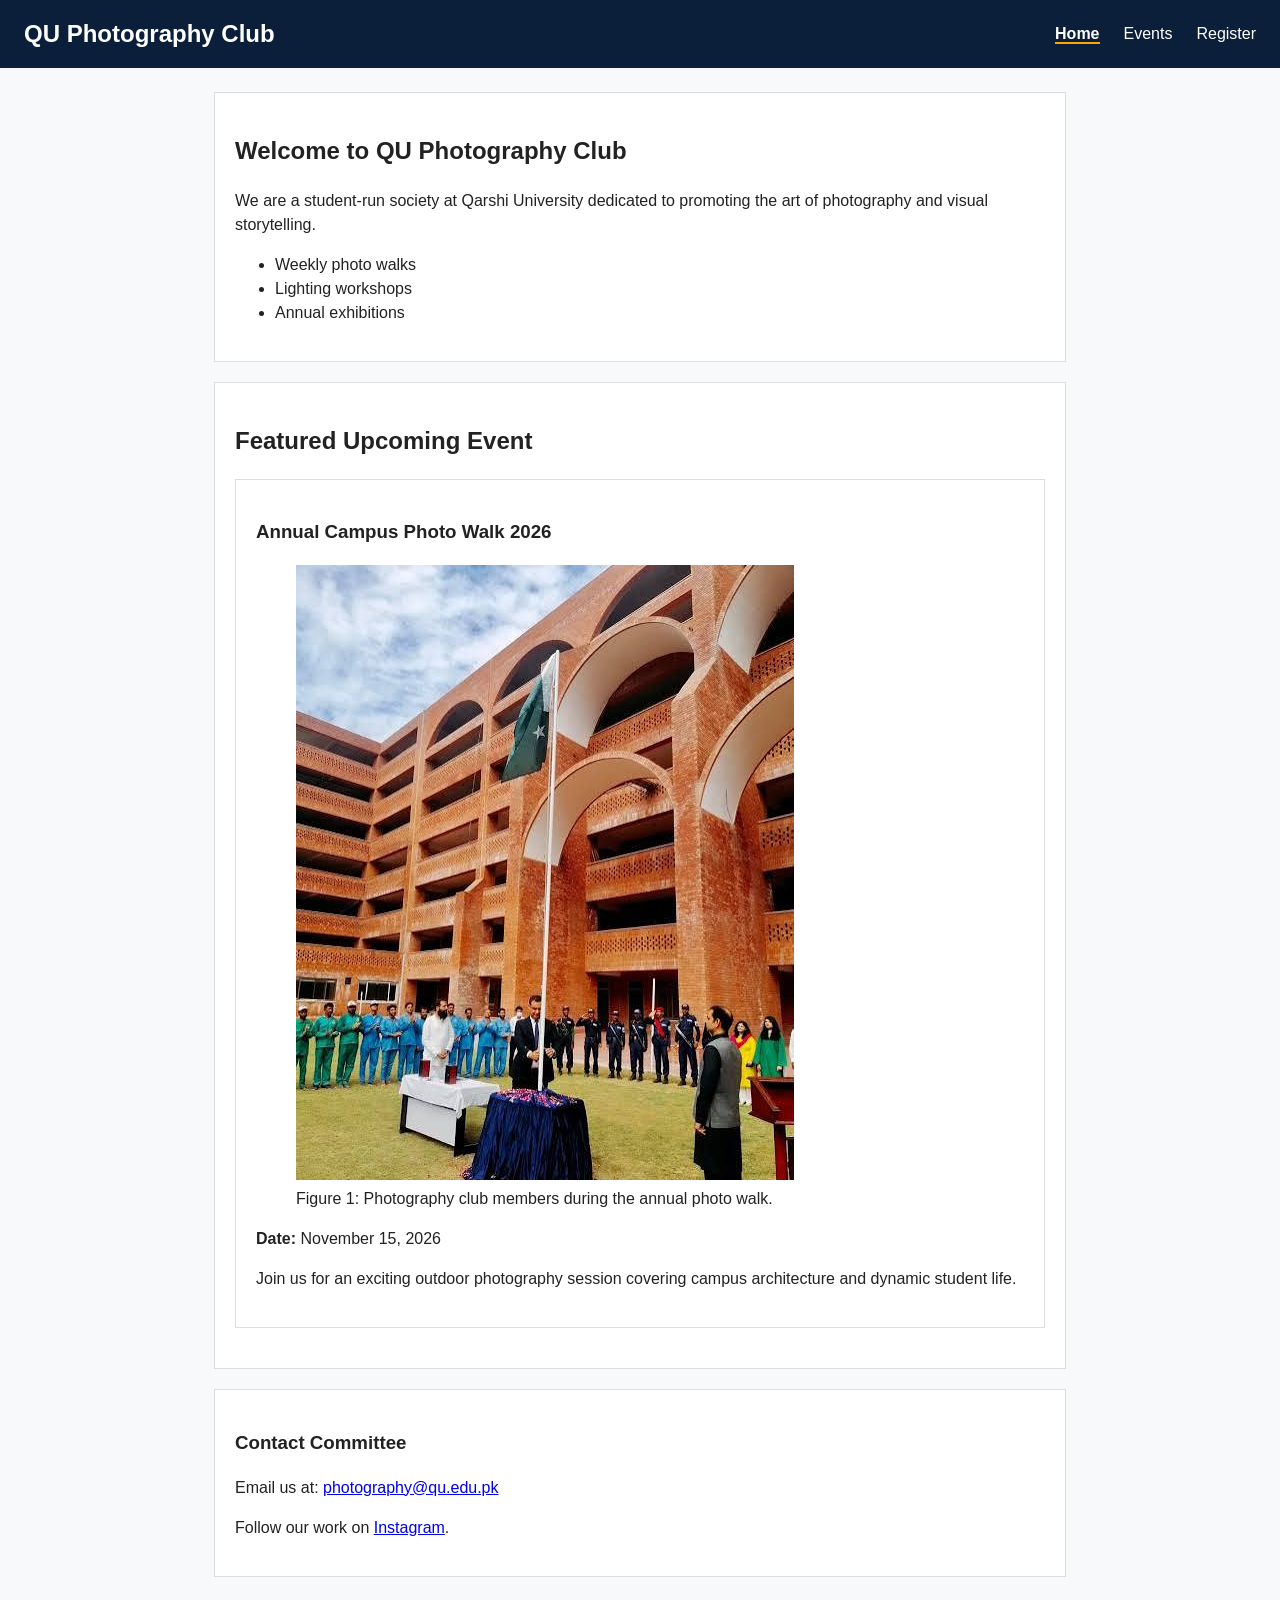
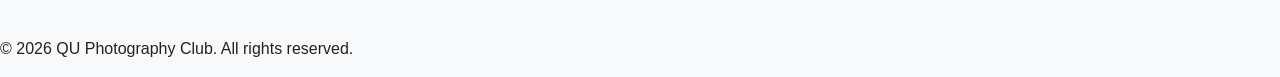
<file: index.html>
<!DOCTYPE html>
<html lang="en">
<head>
    <meta charset="UTF-8">
    <meta name="viewport" content="width=device-width, initial-scale=1.0">
    <title>QU Photography Club - Home</title>
    <link rel="stylesheet" href="css/styles.css">
</head>
<body>

    <header>
        <h1>QU Photography Club</h1>
        <nav>
            <ul>
                <li><a href="index.html" class="active">Home</a></li>
                <li><a href="events.html">Events</a></li>
                <li><a href="register.html">Register</a></li>
            </ul>
        </nav>
    </header>

    <main>
        <section>
            <h2>Welcome to QU Photography Club</h2>
            <p>We are a student-run society at Qarshi University dedicated to promoting the art of photography and visual storytelling.</p>
            <ul>
                <li>Weekly photo walks</li>
                <li>Lighting workshops</li>
                <li>Annual exhibitions</li>
            </ul>
        </section>

        <section>
            <h2>Featured Upcoming Event</h2>
            <article>
                <h3>Annual Campus Photo Walk 2026</h3>
                <figure>
                    <img src="images/photowalk.jpg" alt="Members capturing photos during campus walk">
                    <figcaption>Figure 1: Photography club members during the annual photo walk.</figcaption>
                </figure>
                <p><strong>Date:</strong> <time datetime="2026-11-15">November 15, 2026</time></p>
                <p>Join us for an exciting outdoor photography session covering campus architecture and dynamic student life.</p>
            </article>
        </section>

        <aside>
            <h3>Contact Committee</h3>
            <p>Email us at: <a href="mailto:photography@qu.edu.pk">photography@qu.edu.pk</a></p>
            <p>Follow our work on <a href="https://instagram.com" target="_blank" rel="noopener">Instagram</a>.</p>
        </aside>
    </main>

    <footer>
        <p>&copy; 2026 QU Photography Club. All rights reserved.</p>
    </footer>

</body>
</html>
</file>
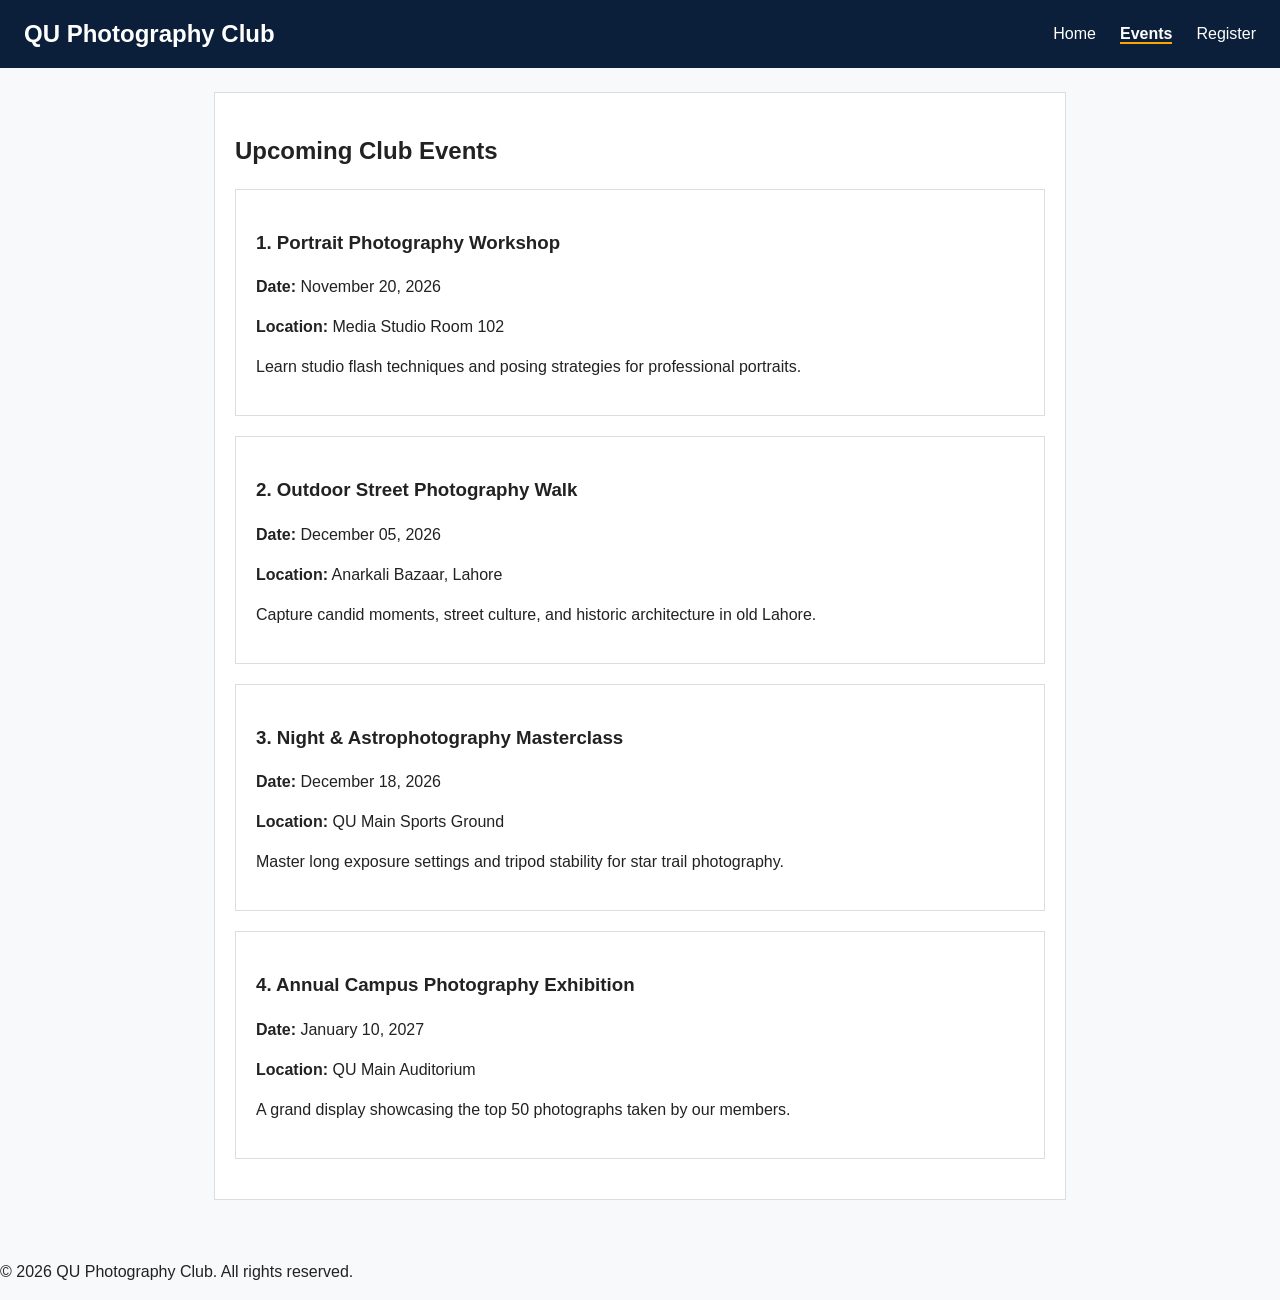
<file: events.html>
<!DOCTYPE html>
<html lang="en">
<head>
    <meta charset="UTF-8">
    
    <meta name="viewport" content="width=device-width, initial-scale=1.0">
    <title>QU Photography Club - Events</title>
    
    <link rel="stylesheet" href="css/styles.css">
</head>
<body>


    <header>
        <h1>QU Photography Club</h1>
        <nav>
            <ul>
                <li><a href="index.html">Home</a></li>
                <li><a href="events.html" class="active">Events</a></li>
                <li><a href="register.html">Register</a></li>
            </ul>
        </nav>
    </header>

    
    <main>
  
        <section>
            <h2>Upcoming Club Events</h2>

            <article>
                <h3>1. Portrait Photography Workshop</h3>
                <p><strong>Date:</strong> <time datetime="2026-11-20">November 20, 2026</time></p>
                <p><strong>Location:</strong> Media Studio Room 102</p>
                <p>Learn studio flash techniques and posing strategies for professional portraits.</p>
            </article>

            <article>
                <h3>2. Outdoor Street Photography Walk</h3>
                <p><strong>Date:</strong> <time datetime="2026-12-05">December 05, 2026</time></p>
                <p><strong>Location:</strong> Anarkali Bazaar, Lahore</p>
                <p>Capture candid moments, street culture, and historic architecture in old Lahore.</p>
            </article>

            <article>
                <h3>3. Night & Astrophotography Masterclass</h3>
                <p><strong>Date:</strong> <time datetime="2026-12-18">December 18, 2026</time></p>
                <p><strong>Location:</strong> QU Main Sports Ground</p>
                <p>Master long exposure settings and tripod stability for star trail photography.</p>
            </article>

            <article>
                <h3>4. Annual Campus Photography Exhibition</h3>
                <p><strong>Date:</strong> <time datetime="2027-01-10">January 10, 2027</time></p>
                <p><strong>Location:</strong> QU Main Auditorium</p>
                <p>A grand display showcasing the top 50 photographs taken by our members.</p>
            </article>
        </section>
    </main>

    
    <footer>
        <p>&copy; 2026 QU Photography Club. All rights reserved.</p>
    </footer>

</body>
</html>
</file>
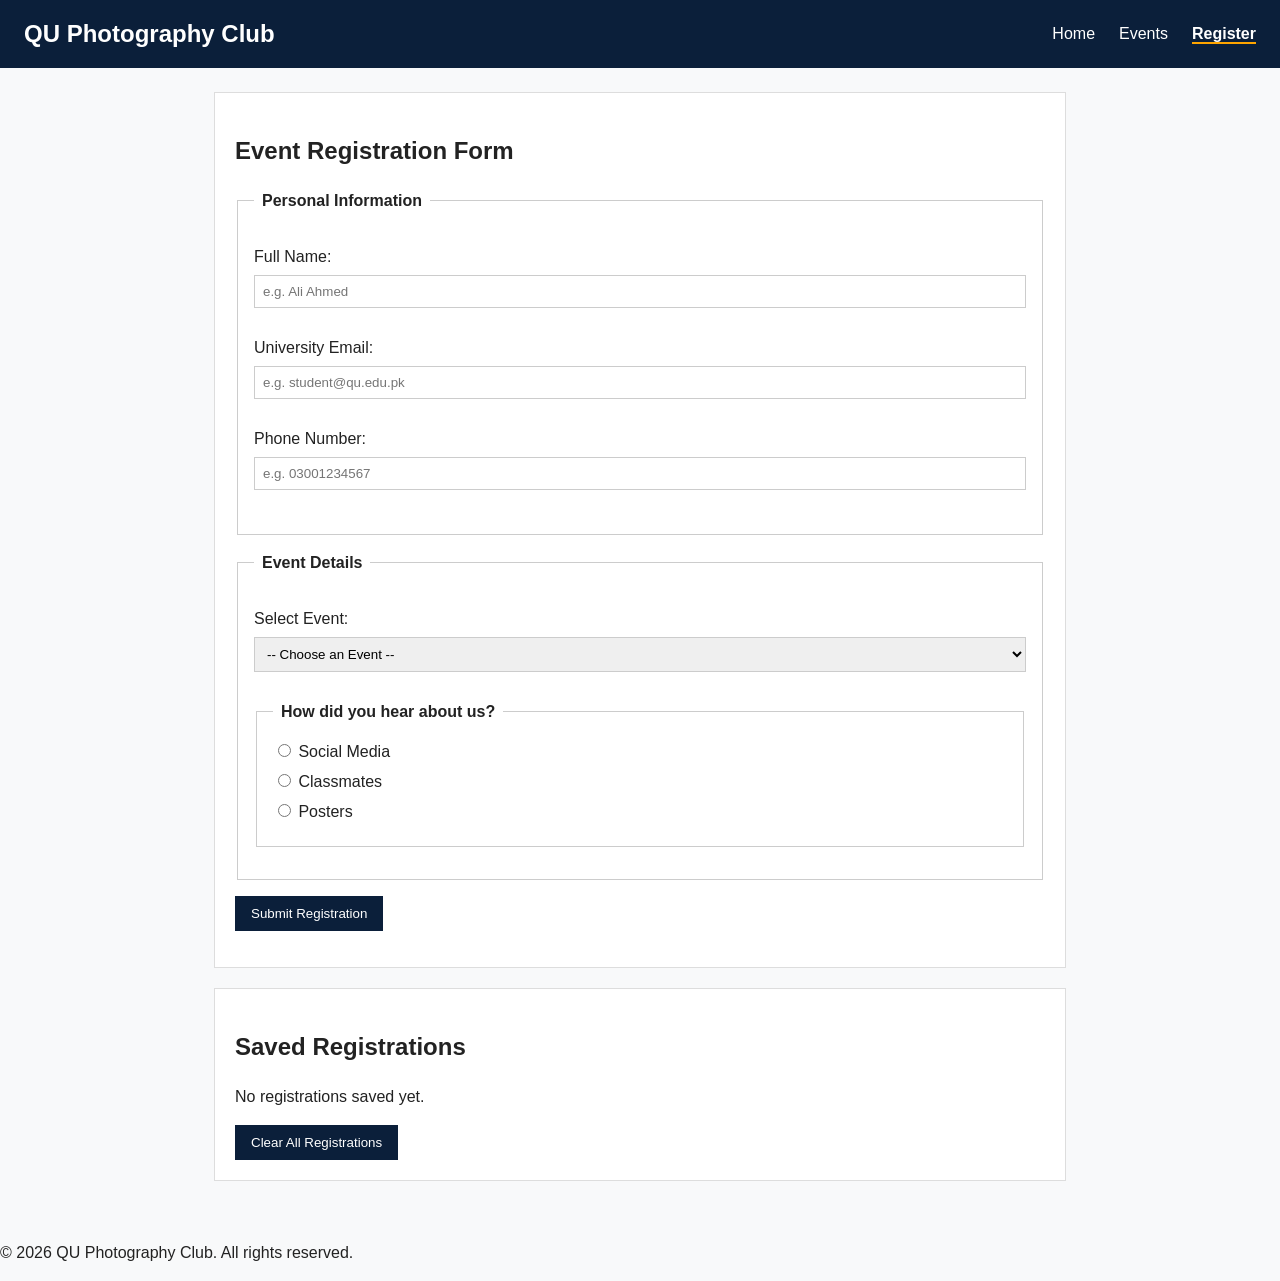
<file: register.html>
<!DOCTYPE html>
<html lang="en">
<head>
    <meta charset="UTF-8">
    <meta name="viewport" content="width=device-width, initial-scale=1.0">
    <title>QU Photography Club - Register</title>
    <link rel="stylesheet" href="css/styles.css">
</head>
<body>

    <header>
        <h1>QU Photography Club</h1>
        <nav>
            <ul>
                <li><a href="index.html">Home</a></li>
                <li><a href="events.html">Events</a></li>
                <li><a href="register.html" class="active">Register</a></li>
            </ul>
        </nav>
    </header>

    <main>
        <section>
            <h2>Event Registration Form</h2>
            <div id="confirmation-msg" class="msg-box" style="display: none;"></div>

            <form id="registrationForm" action="/submit" method="POST">
                <fieldset>
                    <legend>Personal Information</legend>
                    <p>
                        <label for="fullName">Full Name:</label>
                        <input type="text" id="fullName" name="fullName" required minlength="3" placeholder="e.g. Ali Ahmed">
                    </p>
                    <p>
                        <label for="email">University Email:</label>
                        <input type="email" id="email" name="email" required placeholder="e.g. student@qu.edu.pk">
                    </p>
                    <p>
                        <label for="phone">Phone Number:</label>
                        <input type="tel" id="phone" name="phone" pattern="03[0-9]{9}" placeholder="e.g. 03001234567" required>
                    </p>
                </fieldset>

                <fieldset>
                    <legend>Event Details</legend>
                    <p>
                        <label for="eventChoice">Select Event:</label>
                        <select id="eventChoice" name="eventChoice" required>
                            <option value="">-- Choose an Event --</option>
                            <option value="Portrait Photography Workshop">Portrait Photography Workshop</option>
                            <option value="Outdoor Street Photography Walk">Outdoor Street Photography Walk</option>
                            <option value="Night & Astrophotography Masterclass">Night & Astrophotography Masterclass</option>
                            <option value="Annual Campus Photography Exhibition">Annual Campus Photography Exhibition</option>
                        </select>
                    </p>

                    <fieldset>
                        <legend>How did you hear about us?</legend>
                        <label><input type="radio" name="hearAbout" value="Social Media" required> Social Media</label>
                        <label><input type="radio" name="hearAbout" value="Classmates"> Classmates</label>
                        <label><input type="radio" name="hearAbout" value="Posters"> Posters</label>
                    </fieldset>
                </fieldset>

                <p>
                    <button type="submit">Submit Registration</button>
                </p>
            </form>
        </section>

        <section>
            <h2>Saved Registrations</h2>
            <div id="table-container"></div>
            <button id="clearBtn">Clear All Registrations</button>
        </section>
    </main>

    <footer>
        <p>&copy; 2026 QU Photography Club. All rights reserved.</p>
    </footer>

    <!-- Lecture 2 Slide 45: Web Storage API (localStorage) Script -->
    <script>
        document.addEventListener("DOMContentLoaded", function () {
            const form = document.getElementById("registrationForm");
            const confirmationMsg = document.getElementById("confirmation-msg");
            const tableContainer = document.getElementById("table-container");
            const clearBtn = document.getElementById("clearBtn");

            displayRegistrations();

            form.addEventListener("submit", function (e) {
                e.preventDefault();

                const newRegistration = {
                    fullName: document.getElementById("fullName").value,
                    email: document.getElementById("email").value,
                    phone: document.getElementById("phone").value,
                    eventChoice: document.getElementById("eventChoice").value,
                    hearAbout: document.querySelector('input[name="hearAbout"]:checked').value
                };

                let registrations = JSON.parse(localStorage.getItem("clubRegistrations")) || [];
                registrations.push(newRegistration);
                
                // Lecture 2 Slide 45: Save value using localStorage.setItem
                localStorage.setItem("clubRegistrations", JSON.stringify(registrations));

                confirmationMsg.style.display = "block";
                confirmationMsg.innerText = "Success! Registration saved successfully.";
                form.reset();

                displayRegistrations();
            });

            function displayRegistrations() {
                // Lecture 2 Slide 45: Read value using localStorage.getItem
                let registrations = JSON.parse(localStorage.getItem("clubRegistrations")) || [];
                if (registrations.length === 0) {
                    tableContainer.innerHTML = "<p>No registrations saved yet.</p>";
                    return;
                }

                let html = `
                    <table>
                        <thead>
                            <tr>
                                <th>Name</th>
                                <th>Email</th>
                                <th>Phone</th>
                                <th>Event</th>
                                <th>Source</th>
                            </tr>
                        </thead>
                        <tbody>
                `;

                registrations.forEach(function (reg) {
                    html += `
                        <tr>
                            <td>${reg.fullName}</td>
                            <td>${reg.email}</td>
                            <td>${reg.phone}</td>
                            <td>${reg.eventChoice}</td>
                            <td>${reg.hearAbout}</td>
                        </tr>
                    `;
                });

                html += `</tbody></table>`;
                tableContainer.innerHTML = html;
            }

            clearBtn.addEventListener("click", function () {
                // Lecture 2 Slide 45: Remove item using localStorage.removeItem
                localStorage.removeItem("clubRegistrations");
                confirmationMsg.style.display = "none";
                displayRegistrations();
            });
        });
    </script>

</body>
</html>
</file>
<file: css/styles.css>
* {
    box-sizing: border-box;
}

body {
    font-family: "Segoe UI", Arial, sans-serif;
    font-size: 16px;
    line-height: 1.5;
    color: #222222;
    margin: 0;
    background-color: #f8f9fa;
}

header {
    background-color: #0b1f3a;
    color: #ffffff;
    padding: 16px 24px;
    display: flex;
    justify-content: space-between;
    align-items: center;
}

header h1 {
    margin: 0;
    font-size: 24px;
}

nav ul {
    display: flex;
    gap: 24px;
    list-style: none;
    margin: 0;
    padding: 0;
}

nav a {
    color: #ffffff;
    text-decoration: none;
}

nav a.active {
    font-weight: bold;
    border-bottom: 2px solid orange;
}


main {
    padding: 24px;
    max-width: 900px;
    margin: 0 auto;
}

section, article, aside {
    background: #ffffff;
    padding: 20px;
    margin-bottom: 20px;
    border: 1px solid #dddddd;
}

img {
    max-width: 100%;
    height: auto;
}

fieldset {
    border: 1px solid #cccccc;
    padding: 16px;
    margin-bottom: 16px;
}

legend {
    font-weight: bold;
    padding: 0 8px;
}

label {
    display: block;
    margin-bottom: 6px;
}

input[type="text"],
input[type="email"],
input[type="tel"],
select {
    width: 100%;
    padding: 8px;
    margin-bottom: 12px;
    border: 1px solid #ccc;
}

button {
    background-color: #0b1f3a;
    color: #ffffff;
    padding: 10px 16px;
    border: none;
    cursor: pointer;
}

/* Tables (Lecture 2 Slide 26) */
table {
    width: 100%;
    border-collapse: collapse;
    margin-top: 16px;
}

th, td {
    border: 1px solid #dddddd;
    padding: 8px;
    text-align: left;
}

th {
    background-color: #f2f2f2;
}

.msg-box {
    padding: 10px;
    background-color: #d4edda;
    color: #155724;
    margin-bottom: 15px;
}

@media (max-width: 600px) {
    header {
        flex-direction: column;
        align-items: flex-start;
        gap: 12px;
    }
    nav ul {
        flex-direction: column;
        gap: 10px;
    }
}
</file>
